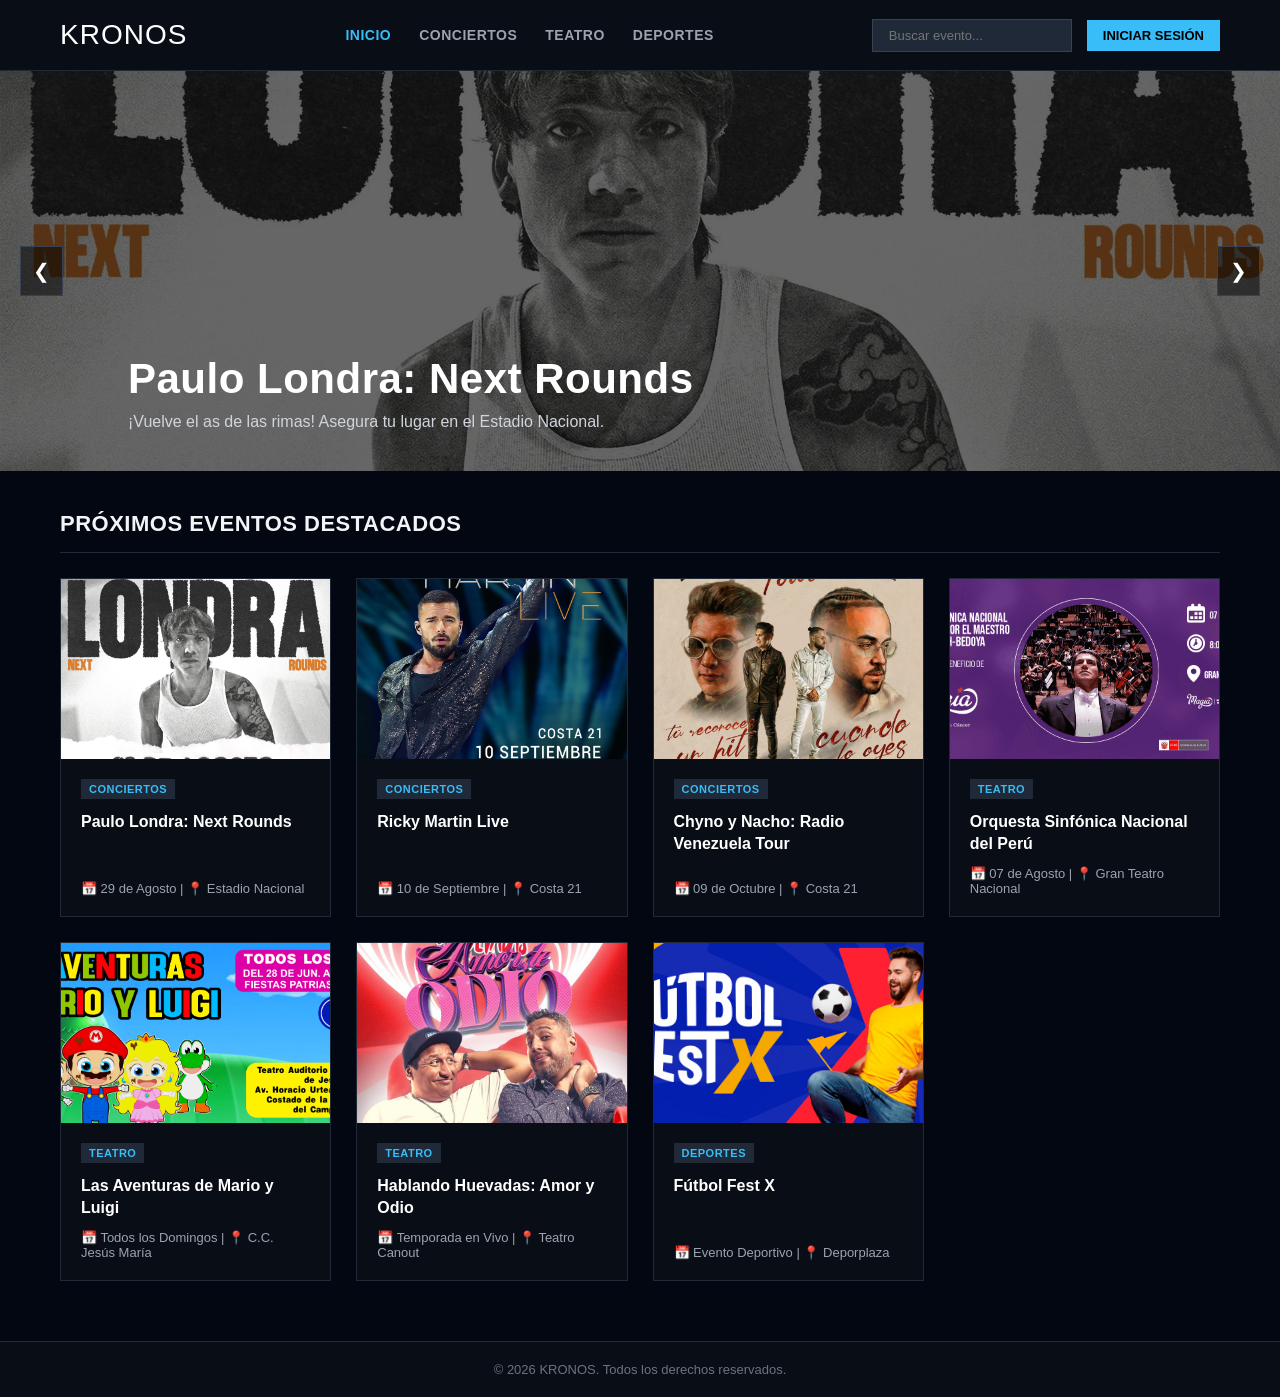
<file: index.html>
<!DOCTYPE html>
<html lang="es">
<head>
    <meta charset="UTF-8">
    <meta name="viewport" content="width=device-width, initial-scale=1.0">
    <title>KRONOS - Tu Ticket de Entrada</title>
    <link rel="stylesheet" href="css/styles.css">
</head>
<body>
    <header class="navbar">
        <div class="nav-container">
            <a href="index.html" class="logo" id="navLogo">KRONOS</a>
            <nav class="nav-menu">
                <a href="#" class="nav-link active" data-categoria="todos">Inicio</a>
                <a href="#" class="nav-link" data-categoria="conciertos">Conciertos</a>
                <a href="#" class="nav-link" data-categoria="teatro">Teatro</a>
                <a href="#" class="nav-link" data-categoria="deportes">Deportes</a>
            </nav>
            <div class="nav-actions">
                <div class="search-box">
                    <input type="text" id="searchInput" placeholder="Buscar evento...">
                </div>
                <a href="#" class="nav-link-login" id="openAuthBtn">Iniciar Sesión</a>
            </div>
        </div>
    </header>
    <section class="carousel-section" id="mainCarousel">
        <div class="carousel-container">
            <div class="carousel-slide active">
                <img src="img/paulo londra.jpg" alt="Paulo Londra">
                <div class="carousel-caption">
                    <h2>Paulo Londra: Next Rounds</h2>
                    <p>¡Vuelve el as de las rimas! Asegura tu lugar en el Estadio Nacional.</p>
                </div>
            </div>
            <div class="carousel-slide">
                <img src="img/ricky marti.jpg" alt="Ricky Martin">
                <div class="carousel-caption">
                    <h2>Ricky Martin Live</h2>
                    <p>Una noche inolvidable bajo las estrellas en Costa 21.</p>
                </div>
            </div>
        </div>
        <button class="carousel-control prev" id="prevBtn">&#10094;</button>
        <button class="carousel-control next" id="nextBtn">&#10095;</button>
    </section>
    <main class="container">
        <div class="section-header">
            <h2 id="sectionTitle">Próximos Eventos Destacados</h2>
        </div>
        <div class="event-grid" id="eventGrid"></div>
    </main>
    <div id="authModal" class="modal-overlay">
        <div class="modal-box">
            <span class="close-modal" id="closeAuth">&times;</span>
            <h3 id="modalTitle">Iniciar Sesión</h3>
            <form id="loginForm">
                <div id="registroCampos" style="display: none; margin-bottom: 18px;">
                    <div class="form-group">
                        <label>Nombres y Apellidos</label>
                        <input type="text" id="regNombre" placeholder="Juan Pérez Mendoza">
                    </div>
                    <div style="display: flex; gap: 10px; margin-bottom: 18px;">
                        <div style="flex: 1;">
                            <label style="display: block; font-size: 12px; color: #9ca3af; margin-bottom: 6px; text-transform: uppercase;">Tipo</label>
                            <select id="regTipoDoc" style="width: 100%; background-color: #1f2937; border: 1px solid #374151; color: #fff; padding: 10px; font-size: 14px; height: 38px;">
                                <option value="DNI">DNI</option>
                                <option value="CE">C.E.</option>
                            </select>
                        </div>
                        <div style="flex: 2; margin-bottom: 0;" class="form-group">
                            <label>N° Documento</label>
                            <input type="text" id="regDoc" placeholder="71234567" maxlength="12">
                        </div>
                    </div>
                    <div class="form-group">
                        <label>Número de Celular</label>
                        <input type="tel" id="regCelular" placeholder="987654321" maxlength="9">
                    </div>
                    <div class="form-group">
                        <label>Fecha de Nacimiento</label>
                        <input type="date" id="regFechaNac" style="width: 100%; background-color: #1f2937; border: 1px solid #374151; color: #fff; padding: 10px; font-size: 14px;">
                    </div>
                </div>
                <div class="form-group">
                    <label id="labelEmail">Correo Electrónico</label>
                    <input type="email" id="loginEmail" placeholder="ejemplo@correo.com" required>
                </div>
                <div class="form-group">
                    <label id="labelPassword">Contraseña</label>
                    <input type="password" id="loginPassword" placeholder="••••••••" required>
                </div>
                <button type="submit" class="modal-submit-btn" id="modalSubmitBtn">Ingresar</button>
                <p class="modal-switch-text" id="switchBox">
                    ¿No tienes una cuenta? <a href="#" id="goToRegister">Regístrate aquí</a>
                </p>
            </form>
        </div>
    </div>
    <footer class="main-footer">
        <div class="footer-copyright">
            <p>&copy; 2026 KRONOS. Todos los derechos reservados.</p>
        </div>
    </footer>
    <script src="js/main.js"></script>
</body>
</html>
</file>
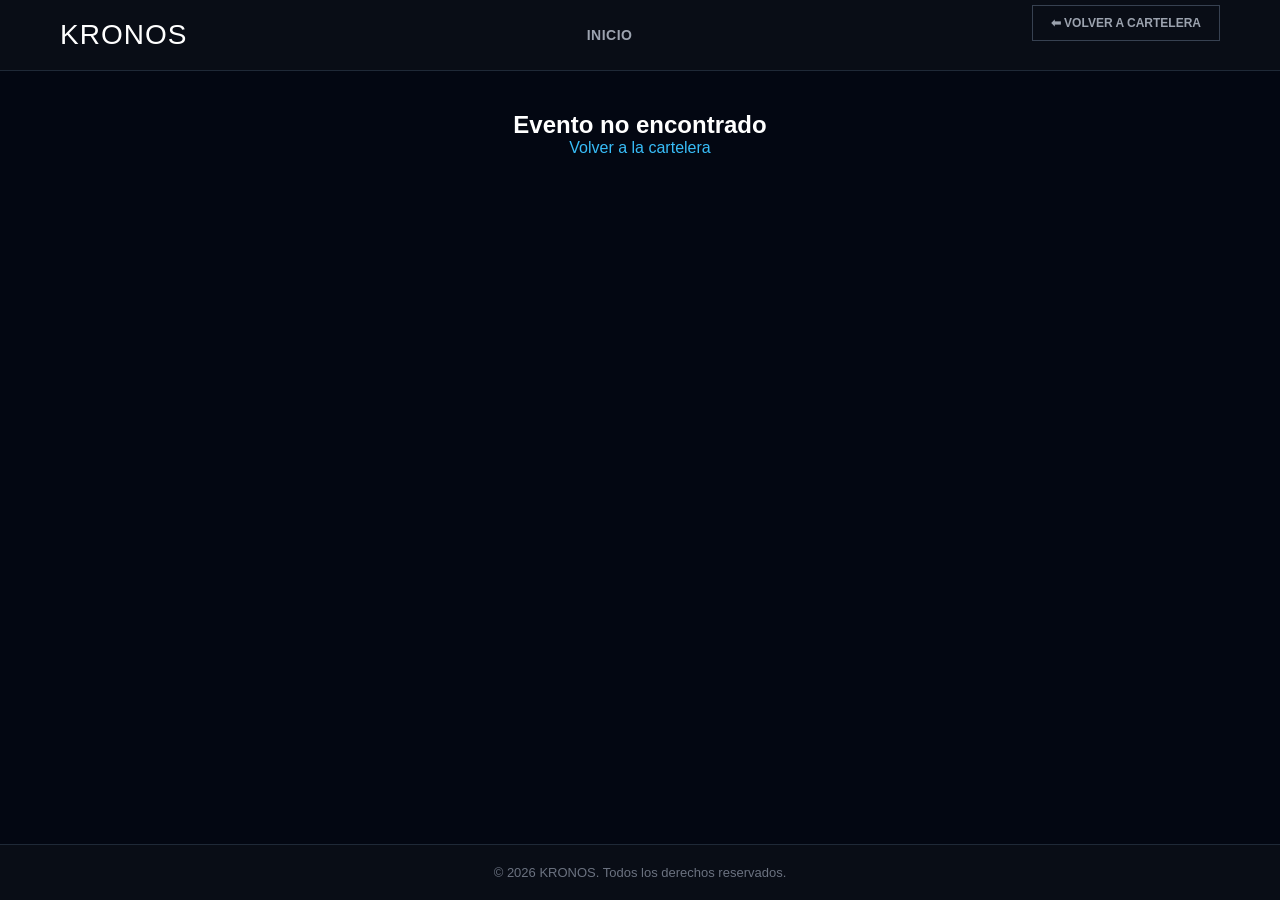
<file: evento.html>
<!DOCTYPE html>
<html lang="es">
<head>
    <meta charset="UTF-8">
    <meta name="viewport" content="width=device-width, initial-scale=1.0">
    <title>KRONOS - Detalles de Venta de Entradas</title>
    <link rel="stylesheet" href="css/styles2.css">
</head>
<body>
    <header class="navbar">
        <div class="nav-container">
            <a href="index.html" class="logo">KRONOS</a>
            <nav class="nav-menu">
                <a href="index.html" class="nav-link">Inicio</a>
            </nav>
            <div class="nav-actions">
                <a href="index.html" class="btn-volver">⬅ Volver a Cartelera</a>
            </div>
        </div>
    </header>
    <main class="container" style="margin-top: 40px; min-height: 75vh;">
        <div id="contenedor-teleticket"></div>
    </main>
    <footer class="main-footer">
        <div class="footer-copyright"><p>&copy; 2026 KRONOS. Todos los derechos reservados.</p></div>
    </footer>
    <script src="js/detalle.js"></script>
</body>
</html>
</file>
<file: css/styles.css>
* {
    margin: 0;
    padding: 0;
    box-sizing: border-box;
    font-family: -apple-system, BlinkMacSystemFont, "Segoe UI", Roboto, Arial, sans-serif;
}

body {
    background-color: #030712;
    color: #f3f4f6;
    min-height: 100vh;
    display: flex;
    flex-direction: column;
}

.container {
    width: 100%;
    max-width: 1200px;
    margin: 0 auto;
    padding: 0 20px;
}

a {
    text-decoration: none;
    color: inherit;
}

.navbar {
    background-color: #090d16;
    border-bottom: 1px solid #1f2937;
    position: sticky;
    top: 0;
    z-index: 100;
}

.nav-container {
    max-width: 1200px;
    margin: 0 auto;
    padding: 0 20px;
    height: 70px;
    display: flex;
    align-items: center;
    justify-content: space-between;
}

.logo {
    font-family: 'Impact', sans-serif;
    font-size: 28px;
    color: #fff;
    letter-spacing: 1px;
}

.nav-menu {
    display: flex;
    gap: 20px;
}

.nav-link {
    color: #9ca3af;
    font-size: 14px;
    text-transform: uppercase;
    font-weight: 600;
    letter-spacing: 0.5px;
    padding: 8px 4px;
    transition: color 0.2s ease;
}

.nav-link:hover, .nav-link.active {
    color: #38bdf8;
}

.nav-actions {
    display: flex;
    align-items: center;
    gap: 15px;
}

.search-box input {
    background-color: #1f2937;
    border: 1px solid #374151;
    color: #fff;
    padding: 8px 16px;
    font-size: 13px;
    width: 200px;
    transition: all 0.2s ease;
}

.search-box input:focus {
    outline: none;
    border-color: #38bdf8;
    width: 240px;
}

.nav-link-login {
    background-color: #38bdf8;
    color: #000;
    padding: 8px 16px;
    font-size: 13px;
    font-weight: bold;
    text-transform: uppercase;
    cursor: pointer;
    border: none;
    transition: background 0.2s ease;
}

.nav-link-login:hover {
    background-color: #0ea5e9;
}

.carousel-section {
    position: relative;
    width: 100%;
    height: 400px;
    background-color: #000;
    overflow: hidden;
    margin-bottom: 40px;
}

.carousel-container {
    width: 100%;
    height: 100%;
}

.carousel-slide {
    position: absolute;
    top: 0;
    left: 0;
    width: 100%;
    height: 100%;
    opacity: 0;
    transition: opacity 0.6s ease-in-out;
}

.carousel-slide.active {
    opacity: 1;
    position: relative;
}

.carousel-slide img {
    width: 100%;
    height: 100%;
    object-fit: cover;
    filter: brightness(0.4);
}

.carousel-caption {
    position: absolute;
    bottom: 40px;
    left: 10%;
    right: 10%;
    max-width: 600px;
}

.carousel-caption h2 {
    font-family: 'Impact', sans-serif;
    font-size: 42px;
    color: #fff;
    margin-bottom: 10px;
    letter-spacing: 0.5px;
}

.carousel-caption p {
    color: #d1d5db;
    font-size: 16px;
}

.carousel-control {
    position: absolute;
    top: 50%;
    transform: translateY(-50%);
    background: rgba(0,0,0,0.5);
    border: 1px solid #374151;
    color: #fff;
    font-size: 20px;
    padding: 12px;
    cursor: pointer;
    z-index: 10;
}

.carousel-control:hover { background-color: #38bdf8; color: #000; border-color: #38bdf8; }
.carousel-control.prev { left: 20px; }
.carousel-control.next { right: 20px; }

.section-header {
    margin-bottom: 25px;
    border-bottom: 1px solid #1f2937;
    padding-bottom: 15px;
}

.section-header h2 {
    font-size: 22px;
    font-weight: 700;
    text-transform: uppercase;
    letter-spacing: 0.5px;
}

.event-grid {
    display: grid;
    grid-template-columns: repeat(auto-fill, minmax(260px, 1fr));
    gap: 25px;
    margin-bottom: 60px;
}

.event-card {
    background-color: #090d16;
    border: 1px solid #1f2937;
    display: flex;
    flex-direction: column;
    overflow: hidden;
    transition: transform 0.2s ease, border-color 0.2s ease;
}

.event-card:hover {
    transform: translateY(-4px);
    border-color: #38bdf8;
}

.card-img-wrapper {
    width: 100%;
    height: 180px;
    background-color: #111827;
    overflow: hidden;
}

.card-img-wrapper img {
    width: 100%;
    height: 100%;
    object-fit: cover;
}

.card-content {
    padding: 20px;
    display: flex;
    flex-direction: column;
    flex-grow: 1;
}

.card-tag {
    display: inline-block;
    align-self: flex-start;
    background-color: #1f2937;
    color: #38bdf8;
    font-size: 11px;
    font-weight: bold;
    padding: 4px 8px;
    margin-bottom: 12px;
    letter-spacing: 0.5px;
}

.event-title {
    font-size: 16px;
    color: #fff;
    margin-bottom: 10px;
    font-weight: 600;
    line-height: 1.4;
}

.event-info {
    font-size: 13px;
    color: #9ca3af;
    margin-top: auto;
}

.modal-overlay {
    position: fixed;
    top: 0;
    left: 0;
    width: 100%;
    height: 100%;
    background-color: rgba(0, 0, 0, 0.85);
    display: flex;
    align-items: center;
    justify-content: center;
    opacity: 0;
    pointer-events: none;
    transition: opacity 0.3s ease;
    z-index: 1000;
}

.modal-overlay.show {
    opacity: 1;
    pointer-events: auto;
}

.modal-box {
    background-color: #090d16;
    border: 1px solid #374151;
    width: 100%;
    max-width: 400px;
    padding: 30px;
    position: relative;
}

.close-modal {
    position: absolute;
    top: 15px;
    right: 20px;
    font-size: 24px;
    color: #9ca3af;
    cursor: pointer;
    transition: color 0.2s ease;
}

.close-modal:hover { color: #fff; }

.modal-box h3 {
    font-size: 20px;
    margin-bottom: 20px;
    color: #fff;
    text-transform: uppercase;
    letter-spacing: 0.5px;
}

.form-group {
    margin-bottom: 18px;
}

.form-group label {
    display: block;
    font-size: 12px;
    color: #9ca3af;
    margin-bottom: 6px;
    text-transform: uppercase;
}

.form-group input {
    width: 100%;
    background-color: #1f2937;
    border: 1px solid #374151;
    color: #fff;
    padding: 10px;
    font-size: 14px;
    transition: border-color 0.2s ease;
}

.form-group input:focus { 
    outline: none; 
    border-color: #38bdf8; 
}

.modal-submit-btn {
    width: 100%;
    background-color: #38bdf8;
    color: #000;
    border: none;
    padding: 12px;
    font-weight: bold;
    cursor: pointer;
    text-transform: uppercase;
    transition: background-color 0.2s ease;
}

.modal-submit-btn:hover {
    background-color: #0ea5e9;
}

.modal-switch-text {
    margin-top: 15px;
    font-size: 12px;
    color: #9ca3af;
    text-align: center;
}

.modal-switch-text a {
    color: #38bdf8;
    font-weight: 600;
}

.modal-switch-text a:hover {
    text-decoration: underline;
}

.main-footer {
    background-color: #090d16;
    border-top: 1px solid #1f2937;
    padding: 20px 0;
    text-align: center;
    margin-top: auto;
}

.footer-copyright p {
    font-size: 13px;
    color: #6b7280;
}

@media (max-width: 900px) {
    .carousel-section { height: 280px; }
    .carousel-caption h2 { font-size: 28px; }
    .nav-menu { display: none; }
}
</file>
<file: css/styles2.css>
* {
    margin: 0;
    padding: 0;
    box-sizing: border-box;
    font-family: -apple-system, BlinkMacSystemFont, "Segoe UI", Roboto, Arial, sans-serif;
}

body {
    background-color: #030712;
    color: #f3f4f6;
    min-height: 100vh;
    display: flex;
    flex-direction: column;
}

.container {
    width: 100%;
    max-width: 1200px;
    margin: 20px auto 0 auto;
    padding: 0 20px;
}

a {
    text-decoration: none;
    color: inherit;
}

.navbar {
    background-color: #090d16;
    border-bottom: 1px solid #1f2937;
    position: sticky;
    top: 0;
    z-index: 100;
}

.nav-container {
    max-width: 1200px;
    margin: 0 auto;
    padding: 0 20px;
    height: 70px;
    display: flex;
    align-items: center;
    justify-content: space-between;
}

.logo {
    font-family: 'Impact', sans-serif;
    font-size: 28px;
    color: #fff;
    letter-spacing: 1px;
}

.nav-menu {
    display: flex;
    gap: 20px;
}

.nav-link {
    color: #9ca3af;
    font-size: 14px;
    text-transform: uppercase;
    font-weight: 600;
    letter-spacing: 0.5px;
    padding: 8px 4px;
    transition: color 0.2s ease;
}

.nav-link:hover, .nav-link.active {
    color: #38bdf8;
}

.btn-volver {
    display: inline-block;
    border: 1px solid #374151;
    color: #9ca3af;
    padding: 10px 18px;
    font-size: 12px;
    font-weight: bold;
    text-transform: uppercase;
    transition: all 0.2s ease;
    cursor: pointer;
    background: none;
    margin-bottom: 25px;
}

.btn-volver:hover {
    color: #fff;
    border-color: #38bdf8;
    background-color: #090d16;
}

.teleticket-main-layout {
    display: flex;
    gap: 30px;
    margin-bottom: 60px;
}

.teleticket-left {
    flex: 2;
    background-color: #090d16;
    border: 1px solid #1f2937;
}

.teleticket-banner {
    width: 100%;
    height: 380px;
    overflow: hidden;
    border-bottom: 1px solid #1f2937;
}

.teleticket-banner img {
    width: 100%;
    height: 100%;
    object-fit: cover;
}

.teleticket-info-block {
    padding: 30px;
}

.teleticket-info-block h2 {
    font-family: 'Impact', sans-serif;
    font-size: 36px;
    color: #fff;
    margin: 0 0 20px 0;
    letter-spacing: 0.5px;
}

.tl-meta {
    font-size: 15px;
    color: #e5e7eb;
    margin-bottom: 10px;
}

.tl-desc {
    color: #9ca3af;
    font-size: 14px;
    line-height: 1.6;
    margin-top: 20px;
    padding-top: 20px;
    border-top: 1px dashed #1f2937;
}

.teleticket-right {
    flex: 1;
}

.ticket-sales-box {
    background-color: #0d1321;
    border: 1px solid #374151;
    padding: 25px;
    position: sticky;
    top: 100px;
}

.ticket-sales-box h3 {
    font-size: 15px;
    color: #38bdf8;
    margin-bottom: 20px;
    letter-spacing: 1px;
    border-bottom: 1px solid #1f2937;
    padding-bottom: 10px;
    text-transform: uppercase;
}

.tl-zone-item {
    display: flex;
    justify-content: space-between;
    align-items: center;
    padding: 15px 0;
    border-bottom: 1px dashed #1f2937;
    transition: background-color 0.2s ease;
}

.tl-zone-item strong { color: #fff; font-size: 14px; }
.tl-zone-item small { color: #6b7280; font-size: 11px; }
.tl-zone-item span { color: #38bdf8; font-weight: bold; font-size: 16px; }

.btn-comprar-final {
    width: 100%;
    background-color: #38bdf8;
    color: #000;
    border: none;
    padding: 15px;
    font-weight: bold;
    font-size: 14px;
    margin-top: 25px;
    cursor: pointer;
    letter-spacing: 0.5px;
    text-transform: uppercase;
    transition: all 0.2s ease;
}

.btn-comprar-final:hover { background-color: #0ea5e9; }
.btn-comprar-final.cancelar { background-color: #ef4444; color: #fff; }
.btn-comprar-final.cancelar:hover { background-color: #dc2626; }

.main-footer {
    background-color: #090d16;
    border-top: 1px solid #1f2937;
    padding: 20px 0;
    text-align: center;
    margin-top: auto;
}

.footer-copyright p {
    font-size: 13px;
    color: #6b7280;
}

@media (max-width: 900px) {
    .teleticket-main-layout { flex-direction: column; }
    .teleticket-banner { height: 240px; }
    .nav-menu { display: none; }
}
</file>
